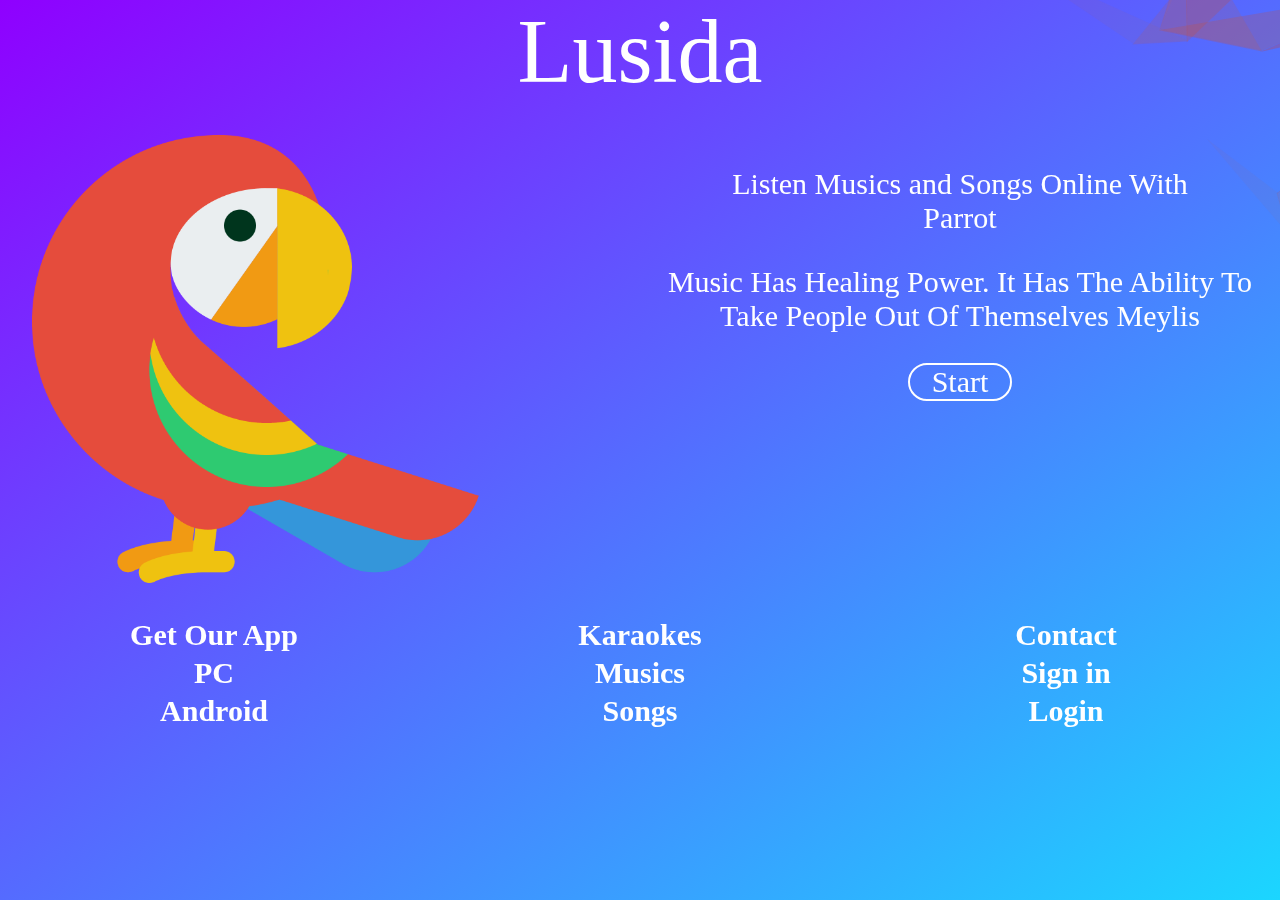
<file: index.html>
<!DOCTYPE html>
<html lang="en">
	<head>
		<meta name="viewport" content="width=device-width, initial-scale=1">
		<meta charset="utf-8">
		<title>Lusida</title>
		<link rel="icon" type="image/png" href="img/icon.png">
		<link rel="stylesheet" type="text/css" href="css/style.css">
	</head>
	<body>
		<div class="title">
			Lusida
		</div>
		<div class="middle">
			<div class="img">
				<img src="img/icon.png">
			</div>
			<div class="words">
				Listen Musics and Songs Online With <br />Parrot
				<p class="about">
					Music Has Healing Power. It Has The Ability To Take People Out Of Themselves Meylis
				</p>
				<center>
					<div class="start">
						<a href="src/start.html">Start</a>
					</div>
				</center>
			</div>
		</div>
		<div class="footer">
			<table class="table">
				<tr class="tito">
					<th>Get Our App</th>
					<th>Karaokes</th>
					<th>Contact</th>
				</tr>
				<tr class="tito">
					<th>PC</th>
					<th>Musics</th>
					<th>Sign in</th>
				</tr>
				<tr class="tito">
					<th>Android</th>
					<th>Songs</th>
					<th>Login</th>
				</tr>
			</table>
		</div>
		<script src="js/bg.js"></script>
	</body>
</html>
</file>
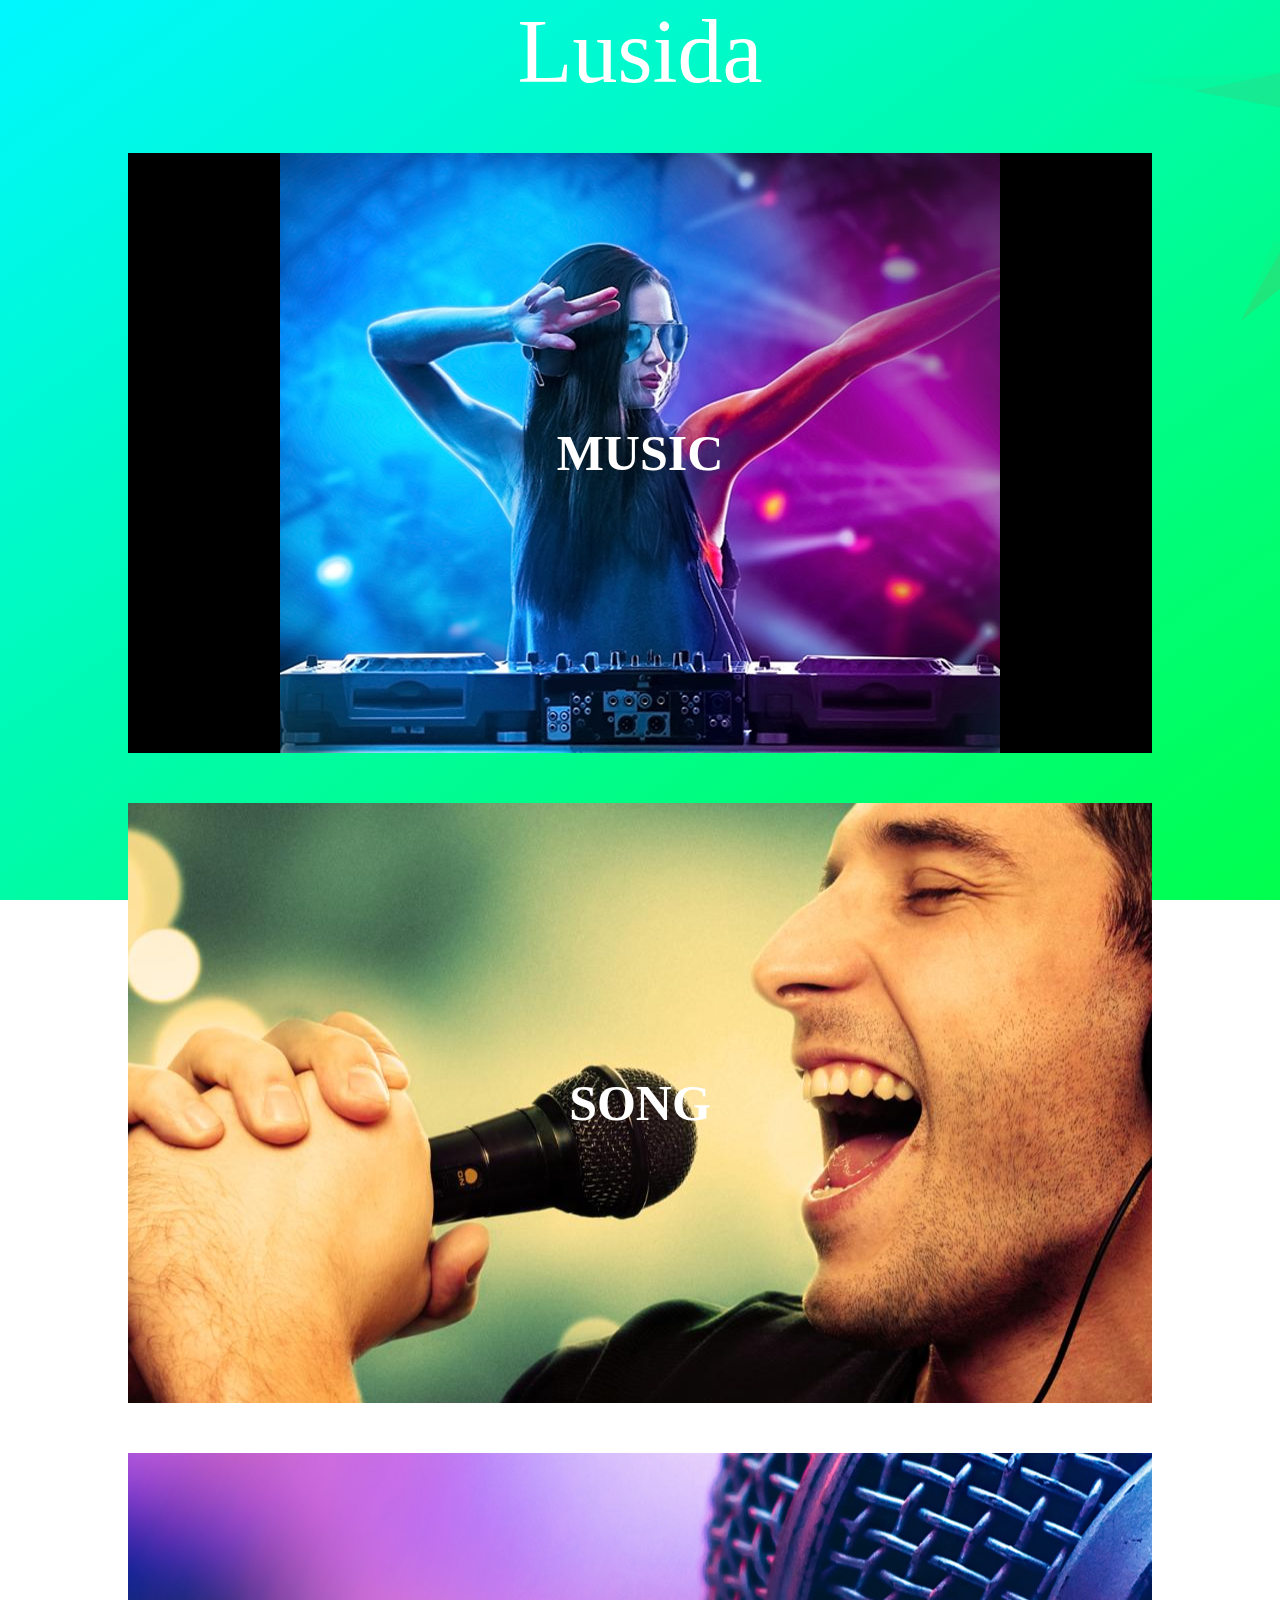
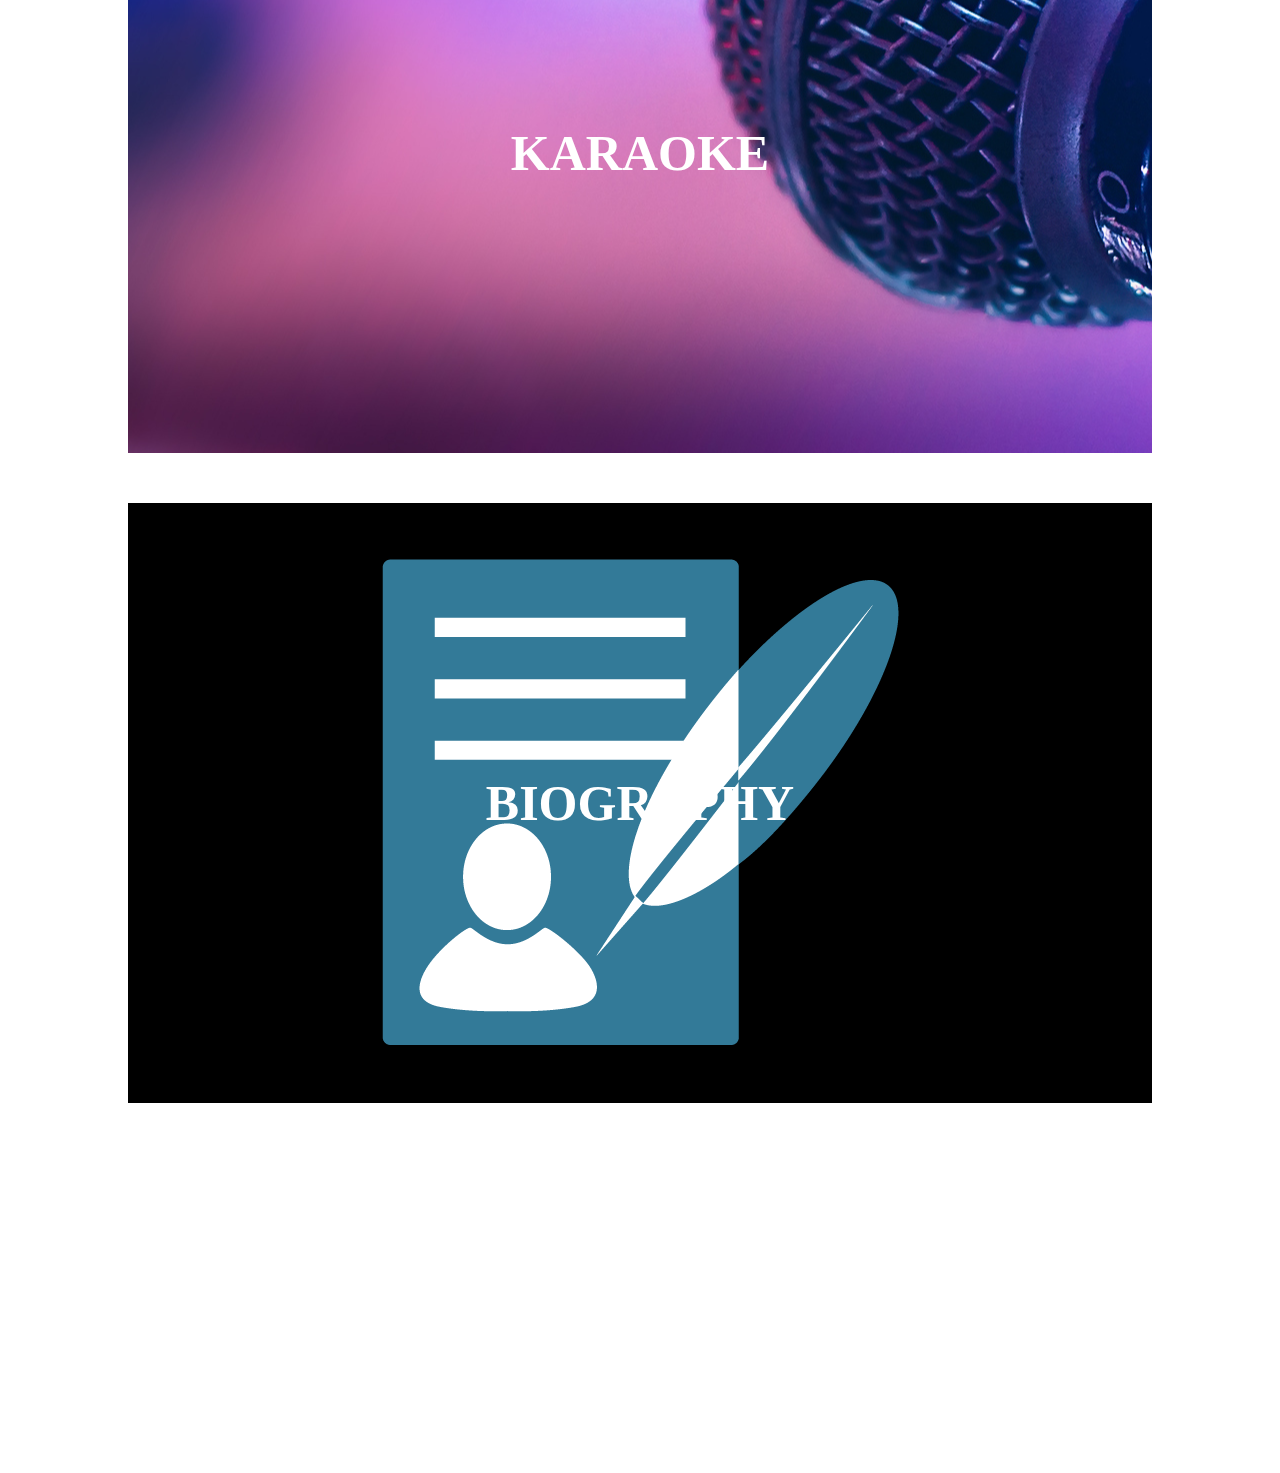
<file: src/start.html>
<!DOCTYPE html>
<html lang="en">
	<head>
		<meta charset="utf-8">
		<title>Start | Lusida</title>
		<link rel="stylesheet" type="text/css" href="../css/styles/start.css">
	</head>
	<body>
		<div class="title">
			Lusida
		</div>
		<center>
			<div class="content">
				<a class="link left" href="source/music/filter.html">
					<div class="img music"></div>
					<h2 class="name">Music</h2>
				</a>
				<a class="link right" href="source/song/song.html">
					<div class="img song"></div>
					<h2 class="name">Song</h2>
				</a>
				<a class="link left under" href="">
					<div class="img karaoke"></div>
					<h2 class="name">Karaoke</h2>
				</a>
				<a class="link right under" href="">
					<div class="img bio"></div>
					<h2 class="name">Biography</h2>
				</a>
			</div>
		</center>
		<div class="footer">
			<table class="table">
				<tr class="tito">
					<th>Get Our App</th>
					<th>Karaokes</th>
					<th>Contact</th>
				</tr>
				<tr class="tito">
					<th>PC</th>
					<th>Musics</th>
					<th>Sign in</th>
				</tr>
				<tr class="tito">
					<th>Android</th>
					<th>Songs</th>
					<th>Login</th>
				</tr>
			</table>
		</div>
		<script src="../js/bg.js"></script>
	</body>
</html>
</file>
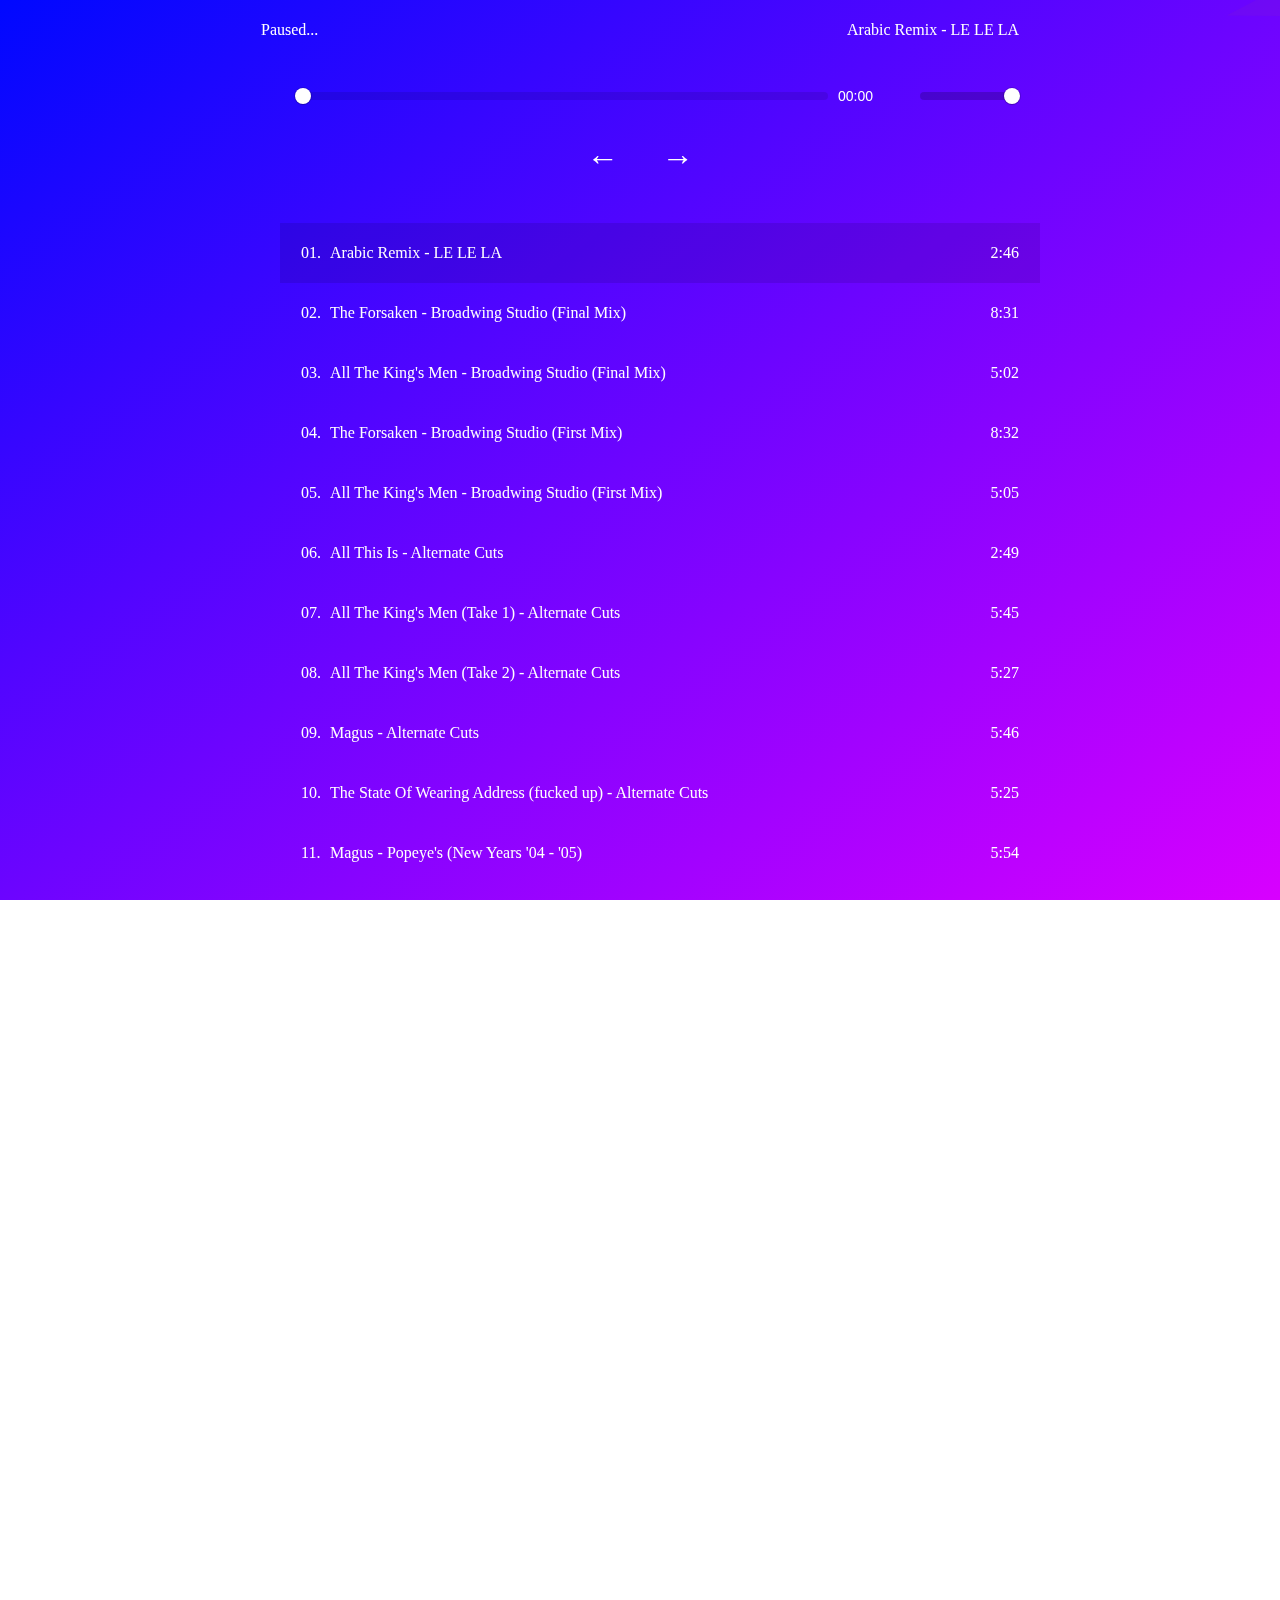
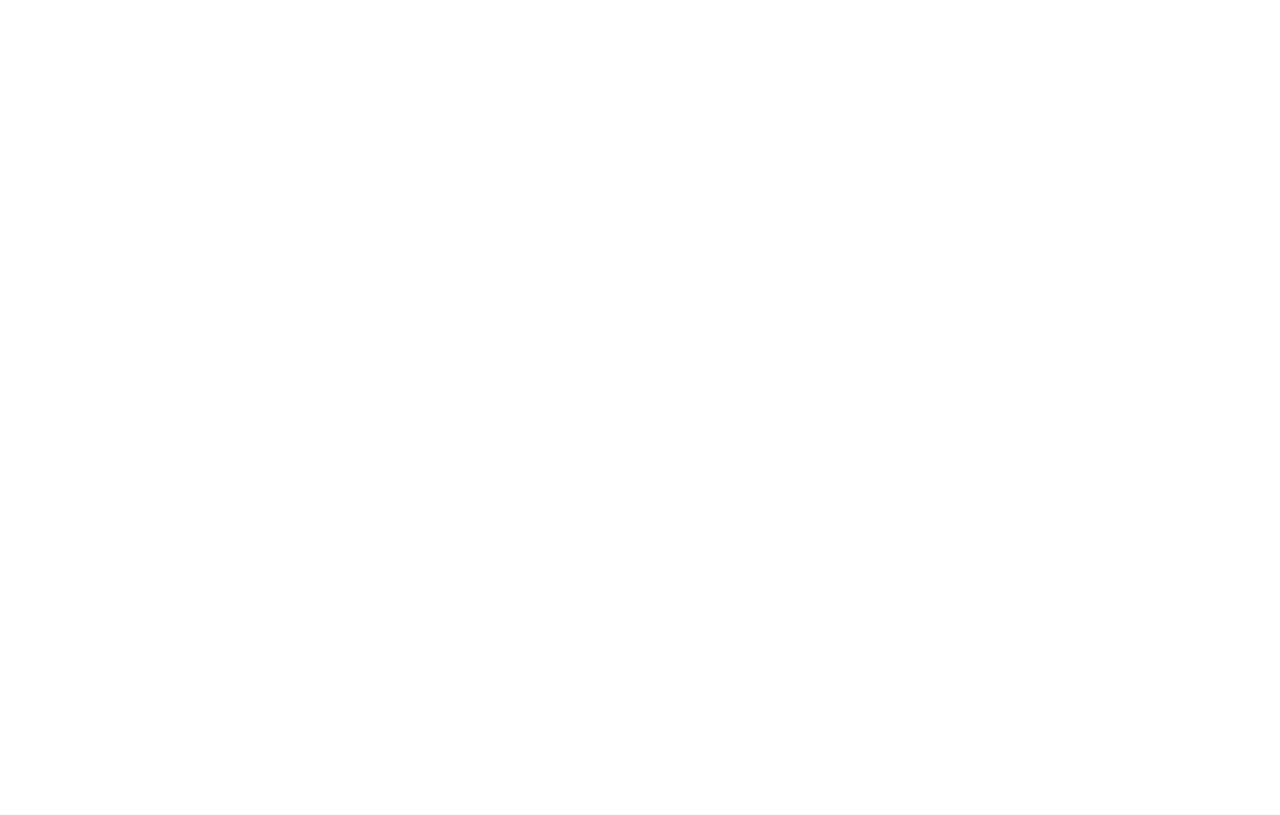
<file: src/source/music/filter.html>
<!DOCTYPE html>
<html lang="en">
<head>
  <meta charset="UTF-8">
  <title>Music | Lusida</title>
  <meta name="viewport" content="width=device-width, initial-scale=1">
  <link rel='stylesheet prefetch' href='../../../css/styles/play.css'>
  <link rel="stylesheet" type="text/css" href="../../../css/styles/music.css">
</head>
<body>
    <div class="container">
        <div class="column add-bottom">
            <div id="mainwrap">
                <div id="nowPlay">
                    <span class="left" id="npAction">Paused...</span>
                    <span class="right" id="npTitle"></span>
                </div>
                <div id="audiowrap">
                    <div id="audio0">
                        <audio preload id="audio1" controls="controls">Your browser does not support HTML5 Audio!</audio>
                    </div>
                    <div id="tracks">
                        <a id="btnPrev">&larr;</a>
                        <a id="btnNext">&rarr;</a>
                    </div>
                </div>
                <div id="plwrap">
                    <ul id="plList"></ul>
                </div>
            </div>
        </div>
    </div>  <script src='http://cdnjs.cloudflare.com/ajax/libs/jquery/3.2.1/jquery.min.js'></script>
<script src='http://api.html5media.info/1.1.8/html5media.min.js'></script>
<script src='http://cdn.plyr.io/2.0.13/plyr.js'></script>
      <script src='../../../js/source/plyr.js'></script>
<script src='../../../js/source/playlist.js'></script>
    <script src="../../../js/source/music.js"></script>
    <script src="../../../js/bg.js"></script>
</body>
</html>
</file>
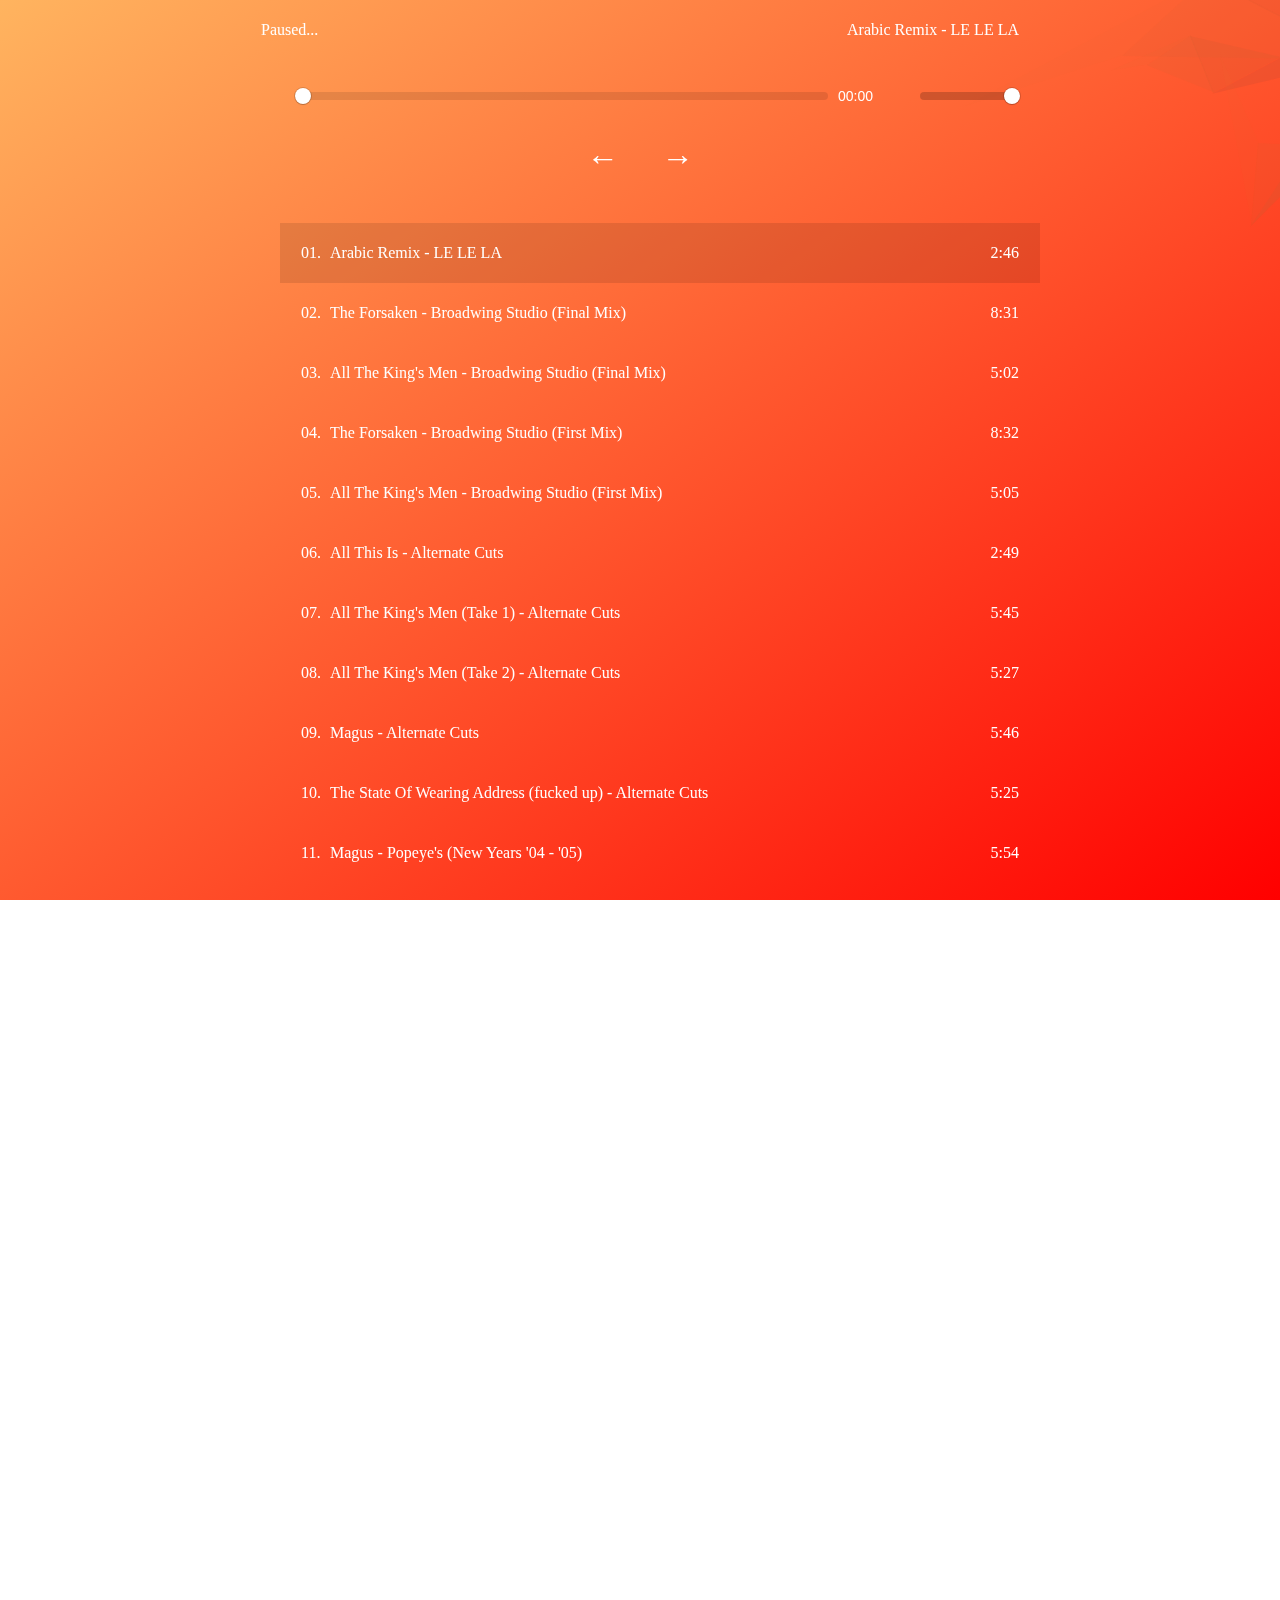
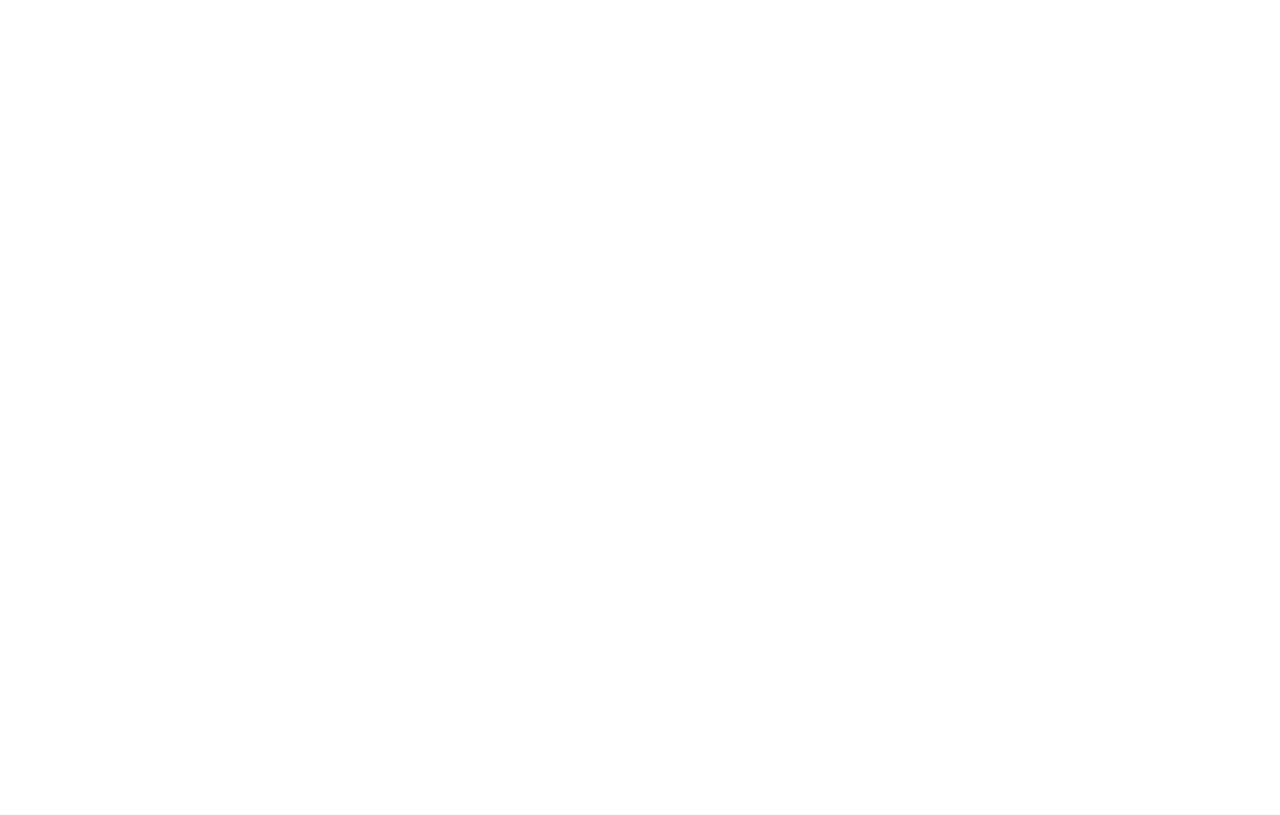
<file: src/source/song/song.html>
<!DOCTYPE html>
<html lang="en">
<head>
  <meta charset="UTF-8">
  <title>Music | Lusida</title>
  <meta name="viewport" content="width=device-width, initial-scale=1">
  <link rel='stylesheet prefetch' href='../../../css/styles/play.css'>
  <link rel="stylesheet" type="text/css" href="../../../css/styles/song.css">
</head>
<body>
    <div class="container">
        <div class="column add-bottom">
            <div id="mainwrap">
                <div id="nowPlay">
                    <span class="left" id="npAction">Paused...</span>
                    <span class="right" id="npTitle"></span>
                </div>
                <div id="audiowrap">
                    <div id="audio0">
                        <audio preload id="audio1" controls="controls">Your browser does not support HTML5 Audio!</audio>
                    </div>
                    <div id="tracks">
                        <a id="btnPrev">&larr;</a>
                        <a id="btnNext">&rarr;</a>
                    </div>
                </div>
                <div id="plwrap">
                    <ul id="plList"></ul>
                </div>
            </div>
        </div>
    </div>
      <script src='../../../js/source/plyr.js'></script>
<script src='../../../js/source/playlist.js'></script>
    <script src="../../../js/source/song.js"></script>
    <script src="../../../js/bg.js"></script>
</body>
</html>
</file>
<file: css/style.css>
body {
	color: rgb(255, 255, 255);
	font-family: 'baumans';
	margin: 0;
	background: linear-gradient(to bottom right, rgb(143, 0, 255) 0%, rgb(27, 214, 255) 100%);
	background-attachment: fixed;
}
::-webkit-scrollbar-track{
	background-color: #FFB6F7;
}
::-webkit-scrollbar{
	width: 13px;
	background-color: #F5F5F5;
}
::-webkit-scrollbar-thumb{
	border-radius: 10px;
	background-color: rgb(151, 75, 255);
}
::-webkit-scrollbar-thumb:hover{
	background-color: rgb(133, 44, 255);
}
.title {
	text-align: center;
	font-size: 90px;
	cursor: pointer;
}
.img {
	vertical-align: middle;
	float: left;
	cursor: pointer;
	height: 100%;
	width: 50%;
}
img {
	vertical-align: middle;
	width: 80%;
}
.words {
	padding-top: 5%;
	text-align: center;
	font-size: 50px;
	width: 50%;
	float: right;
	cursor: pointer;
	height: 100%;
}
.start {
	text-align: center;
	font-size: 50px;
	width: 200px;
	border: 2px solid rgb(255, 255, 255);
	border-radius: 100px;
}
.start a {
	text-decoration: none;
	color: rgb(255, 255, 255);
}
.start:hover a {
	color: rgb(85, 162, 255);
}
.start:hover {
	background: rgb(255, 255, 255);
}
.middle {
	height: 100%;
	position: relative;
}
.footer {
	width: 100%;
	height: 100%;
	position: relative;
	display: inline-block;
}
.footer .table {
	font-size: 30px;
	width: 100%;
}
.footer .table tr {
	width: 100%;
}
.footer .table tr th {
	width: 33%;
}
@media screen and (max-width: 1400px) {
	.words {
		font-size: 30px;
	}
	.start {
		font-size: 30px;
		width: 100px;
	}
}
@media screen and (max-width: 800px) {
	.about {
		display: none;
	}
	.title {
		font-size: 60px;
	}
}
@media screen and (max-width: 500px) {
	.footer .table {
		font-size: 20px;
	}
	.words {
		font-size: 20px;
	}
}
</file>
<file: css/styles/start.css>
body {
	color: rgb(255, 255, 255);
	font-family: 'baumans';
	margin: 0;
	background: linear-gradient(to bottom right, rgb(0, 247, 255) 0%, rgb(0, 255, 77) 100%);
	background-attachment: fixed;
}
::-webkit-scrollbar-track{
	background-color: #FFB6F7;
}
::-webkit-scrollbar{
	width: 13px;
	background-color: #F5F5F5;
}
::-webkit-scrollbar-thumb{
	border-radius: 10px;
	background-color: rgb(151, 75, 255);
}
::-webkit-scrollbar-thumb:hover{
	background-color: rgb(133, 44, 255);
}
.title {
	text-align: center;
	font-size: 90px;
	cursor: pointer;
}
.content {
	height: 1500px;
}
.content a {
	text-decoration: none;
}
.link {
	background: -moz-linear-gradient(-45deg, #000000 0%, #000000 25%, #1e539e 50%, #ff3083 75%, #7800a8 100%);
	background: -webkit-linear-gradient(-45deg, #000000 0%, #000000 25%, #1e539e 50%, #ff3083 75%, #7800a8 100%);
	background: linear-gradient(135deg, #000000 0%, #000000 25%, #1e539e 50%, #ff3083 75%, #7800a8 100%);
	background-size: 400% 400%;
	background-repeat: no-repeat;
	display: flex;
	width: 40%;
	height: 600px;
	justify-content: center;
	align-items: center;
	color: rgb(255, 255, 255);
	position: relative;
	cursor: pointer;
	transition: .5s all;
}
.img {
	position: absolute;
	left: 0;
	top: 0;
	background-size: cover;
	width: 100%;
	height: 100%;
	z-index: 1;
	mix-blend-mode: screen;
}
.music {
	background: #000 url(../../img/type/music.jpg) no-repeat center center;
}
.karaoke {
	background: #000 url(../../img/type/karaoke.jpg) no-repeat center center;
}
.song {
	background: #000 url(../../img/type/song.jpg) no-repeat center center;
}
.bio {
	background: #000 url(../../img/type/bio.png) no-repeat center center;
}
.name {
	position: relative;
	z-index: 10;
	text-transform: uppercase;
	font-size: 50px;
}
.link:hover {
	background-position: 100% 100%;
}
.right {
	float: right;
	right: 7%;
}
.left {
	float: left;
	left: 7%;
}
.under {
	top: 100px;
}
.footer {
	width: 100%;
	height: 100%;
	position: relative;
	display: inline-block;
}
.footer .table {
	font-size: 30px;
	width: 100%;
}
.footer .table tr {
	width: 100%;
}
.footer .table tr th {
	width: 33%;
}
@media screen and (max-width: 1500px) {
	.right {
		float: none;
		right: 0;
	}
	.left {
		left: 0;
		float: none;
	}
	.link {
		margin: 50px;
		width: 80%;
	}
	.under {
		top: 0;
	}
	.content {
		height: 2800px;
	}
}
@media screen and (max-width: 500px) {
	.footer .table {
		font-size: 20px;
	}
}
</file>
<file: css/styles/play.css>
.plyr input[type=range]:focus,.plyr:focus{outline:0}.plyr .plyr__video-embed iframe,.plyr__tooltip{pointer-events:none}@keyframes plyr-progress{to{background-position:25px 0}}.plyr{position:relative;max-width:100%;min-width:200px;font-family:Avenir,'Avenir Next','Helvetica Neue','Segoe UI',Helvetica,Arial,sans-serif;direction:ltr}.plyr,.plyr *,.plyr ::after,.plyr ::before{box-sizing:border-box}.plyr a,.plyr button,.plyr input,.plyr label{-ms-touch-action:manipulation;touch-action:manipulation}.plyr audio,.plyr video{width:100%;height:auto;vertical-align:middle;border-radius:inherit}.plyr input[type=range]{display:block;height:20px;width:100%;margin:0;padding:0;vertical-align:middle;-webkit-appearance:none;-moz-appearance:none;appearance:none;cursor:pointer;border:none;background:0 0}.plyr input[type=range]::-webkit-slider-runnable-track{height:8px;background:0 0;border:0;border-radius:4px;-webkit-user-select:none;user-select:none}.plyr input[type=range]::-webkit-slider-thumb{-webkit-appearance:none;margin-top:-4px;position:relative;height:16px;width:16px;background:#fff;border:2px solid transparent;border-radius:100%;transition:background .2s ease,border .2s ease,transform .2s ease;box-shadow:0 1px 1px rgba(0,0,0,.15),0 0 0 1px rgba(0,0,0,.15);box-sizing:border-box}.plyr input[type=range]::-moz-range-track{height:8px;background:0 0;border:0;border-radius:4px;-moz-user-select:none;user-select:none}.plyr input[type=range]::-moz-range-thumb{position:relative;height:16px;width:16px;background:#fff;border:2px solid transparent;border-radius:100%;transition:background .2s ease,border .2s ease,transform .2s ease;box-shadow:0 1px 1px rgba(0,0,0,.15),0 0 0 1px rgba(0,0,0,.15);box-sizing:border-box}.plyr input[type=range]::-ms-track{height:8px;background:0 0;border:0;color:transparent}.plyr input[type=range]::-ms-fill-upper{height:8px;background:0 0;border:0;border-radius:4px;-ms-user-select:none;user-select:none}.plyr input[type=range]::-ms-fill-lower{height:8px;border:0;border-radius:4px;-ms-user-select:none;user-select:none;background:#3498db}.plyr input[type=range]::-ms-thumb{position:relative;height:16px;width:16px;background:#fff;border:2px solid transparent;border-radius:100%;transition:background .2s ease,border .2s ease,transform .2s ease;box-shadow:0 1px 1px rgba(0,0,0,.15),0 0 0 1px rgba(0,0,0,.15);box-sizing:border-box;margin-top:0}.plyr input[type=range]::-ms-tooltip{display:none}.plyr input[type=range]::-moz-focus-outer{border:0}.plyr input[type=range].tab-focus:focus{outline-offset:3px}.plyr input[type=range]:active::-webkit-slider-thumb{background:#3498db;border-color:#fff;transform:scale(1.25)}.plyr input[type=range]:active::-moz-range-thumb{background:#3498db;border-color:#fff;transform:scale(1.25)}.plyr input[type=range]:active::-ms-thumb{background:#3498db;border-color:#fff;transform:scale(1.25)}.plyr--video input[type=range].tab-focus:focus{outline:rgba(255,255,255,.5) dotted 1px}.plyr--audio input[type=range].tab-focus:focus{outline:rgba(86,93,100,.5) dotted 1px}.plyr__sr-only{clip:rect(1px,1px,1px,1px);overflow:hidden;position:absolute!important;padding:0!important;border:0!important;height:1px!important;width:1px!important}.plyr__video-wrapper{position:relative;background:#000;border-radius:inherit}.plyr__video-embed{padding-bottom:56.25%;height:0;border-radius:inherit;overflow:hidden;z-index:0}.plyr__video-embed iframe{position:absolute;top:0;left:0;width:100%;height:100%;border:0;-webkit-user-select:none;-moz-user-select:none;-ms-user-select:none;user-select:none}.plyr__video-embed>div{position:relative;padding-bottom:200%;transform:translateY(-35.95%)}.plyr video::-webkit-media-text-track-container{display:none}.plyr__captions{display:none;position:absolute;bottom:0;left:0;width:100%;padding:20px;transform:translateY(-40px);transition:transform .3s ease;color:#fff;font-size:16px;text-align:center;font-weight:400}.plyr__captions span{border-radius:2px;padding:3px 10px;background:rgba(0,0,0,.7);-webkit-box-decoration-break:clone;box-decoration-break:clone;line-height:150%}.plyr__captions span:empty{display:none}@media (min-width:768px){.plyr__captions{font-size:24px}}.plyr--captions-active .plyr__captions{display:block}.plyr--hide-controls .plyr__captions{transform:translateY(-15px)}@media (min-width:1024px){.plyr--fullscreen-active .plyr__captions{font-size:32px}}.plyr ::-webkit-media-controls{display:none}.plyr__controls{display:-ms-flexbox;display:flex;-ms-flex-align:center;align-items:center;line-height:1;text-align:center}.plyr__controls .plyr__progress,.plyr__controls .plyr__time,.plyr__controls>button{margin-left:5px}.plyr__controls .plyr__progress:first-child,.plyr__controls .plyr__time:first-child,.plyr__controls>button:first-child{margin-left:0}.plyr__controls .plyr__volume{margin-left:5px}.plyr__controls [data-plyr=pause]{margin-left:0}.plyr__controls button{position:relative;display:inline-block;-ms-flex-negative:0;flex-shrink:0;overflow:visible;vertical-align:middle;padding:7px;border:0;background:0 0;border-radius:3px;cursor:pointer;transition:background .3s ease,color .3s ease,opacity .3s ease;color:inherit}.plyr__controls button svg{width:18px;height:18px;display:block;fill:currentColor}.plyr__controls button:focus{outline:0}.plyr__controls .icon--captions-on,.plyr__controls .icon--exit-fullscreen,.plyr__controls .icon--muted{display:none}@media (min-width:480px){.plyr__controls .plyr__progress,.plyr__controls .plyr__time,.plyr__controls>button{margin-left:10px}}.plyr--hide-controls .plyr__controls{opacity:0;pointer-events:none}.plyr--video .plyr__controls{position:absolute;left:0;right:0;bottom:0;z-index:2;padding:50px 10px 10px;background:linear-gradient(rgba(0,0,0,0),rgba(0,0,0,.5));border-bottom-left-radius:inherit;border-bottom-right-radius:inherit;color:#fff;transition:opacity .3s ease}.plyr--video .plyr__controls button.tab-focus:focus,.plyr--video .plyr__controls button:hover{background:#3498db;color:#fff}.plyr--audio .plyr__controls{padding:10px;border-radius:inherit;background:#fff;border:1px solid #dbe3e8;color:#565D64}.plyr--audio .plyr__controls button.tab-focus:focus,.plyr--audio .plyr__controls button:hover,.plyr__play-large{background:#3498db;color:#fff}.plyr__play-large{display:none;position:absolute;z-index:1;top:50%;left:50%;transform:translate(-50%,-50%);padding:10px;border:4px solid currentColor;border-radius:100%;box-shadow:0 1px 1px rgba(0,0,0,.15);transition:all .3s ease}.plyr__play-large svg{position:relative;left:2px;width:20px;height:20px;display:block;fill:currentColor}.plyr__play-large:focus{outline:rgba(255,255,255,.5) dotted 1px}.plyr .plyr__play-large{display:inline-block}.plyr--audio .plyr__play-large,.plyr--playing .plyr__controls [data-plyr=play],.plyr__controls [data-plyr=pause]{display:none}.plyr--playing .plyr__play-large{opacity:0;visibility:hidden}.plyr--playing .plyr__controls [data-plyr=pause]{display:inline-block}.plyr--captions-active .plyr__controls .icon--captions-on,.plyr--fullscreen-active .icon--exit-fullscreen,.plyr--muted .plyr__controls .icon--muted{display:block}.plyr [data-plyr=captions],.plyr [data-plyr=fullscreen],.plyr--captions-active .plyr__controls .icon--captions-on+svg,.plyr--fullscreen-active .icon--exit-fullscreen+svg,.plyr--muted .plyr__controls .icon--muted+svg{display:none}.plyr--captions-enabled [data-plyr=captions],.plyr--fullscreen-enabled [data-plyr=fullscreen]{display:inline-block}.plyr__tooltip{position:absolute;z-index:2;bottom:100%;margin-bottom:10px;padding:5px 7.5px;opacity:0;background:rgba(0,0,0,.7);border-radius:3px;color:#fff;font-size:14px;line-height:1.3;transform:translate(-50%,10px) scale(.8);transform-origin:50% 100%;transition:transform .2s .1s ease,opacity .2s .1s ease}.plyr__tooltip::before{content:'';position:absolute;width:0;height:0;left:50%;transform:translateX(-50%);bottom:-4px;border-right:4px solid transparent;border-top:4px solid rgba(0,0,0,.7);border-left:4px solid transparent;z-index:2}.plyr button.tab-focus:focus .plyr__tooltip,.plyr button:hover .plyr__tooltip,.plyr__tooltip--visible{opacity:1;transform:translate(-50%,0) scale(1)}.plyr button:hover .plyr__tooltip{z-index:3}.plyr__controls button:first-child .plyr__tooltip{left:0;transform:translate(0,10px) scale(.8);transform-origin:0 100%}.plyr__controls button:first-child .plyr__tooltip::before{left:16px}.plyr__controls button:last-child .plyr__tooltip{right:0;transform:translate(0,10px) scale(.8);transform-origin:100% 100%}.plyr__controls button:last-child .plyr__tooltip::before{left:auto;right:16px;transform:translateX(50%)}.plyr__controls button:first-child .plyr__tooltip--visible,.plyr__controls button:first-child.tab-focus:focus .plyr__tooltip,.plyr__controls button:first-child:hover .plyr__tooltip,.plyr__controls button:last-child .plyr__tooltip--visible,.plyr__controls button:last-child.tab-focus:focus .plyr__tooltip,.plyr__controls button:last-child:hover .plyr__tooltip{transform:translate(0,0) scale(1)}.plyr__progress{position:relative;display:none;-ms-flex:1;flex:1}.plyr__progress input[type=range]{position:relative;z-index:2}.plyr__progress input[type=range]::-webkit-slider-runnable-track{background:0 0}.plyr__progress input[type=range]::-moz-range-track{background:0 0}.plyr__progress input[type=range]::-ms-fill-upper{background:0 0}.plyr__progress .plyr__tooltip{left:0}.plyr .plyr__progress{display:inline-block}.plyr__progress--buffer,.plyr__progress--played,.plyr__volume--display{position:absolute;left:0;top:50%;width:100%;height:8px;margin:-4px 0 0;padding:0;vertical-align:top;-webkit-appearance:none;-moz-appearance:none;appearance:none;border:none;border-radius:100px}.plyr__progress--buffer::-webkit-progress-bar,.plyr__progress--played::-webkit-progress-bar,.plyr__volume--display::-webkit-progress-bar{background:0 0}.plyr__progress--buffer::-webkit-progress-value,.plyr__progress--played::-webkit-progress-value,.plyr__volume--display::-webkit-progress-value{background:currentColor;border-radius:100px;min-width:8px}.plyr__progress--buffer::-moz-progress-bar,.plyr__progress--played::-moz-progress-bar,.plyr__volume--display::-moz-progress-bar{background:currentColor;border-radius:100px;min-width:8px}.plyr__progress--buffer::-ms-fill,.plyr__progress--played::-ms-fill,.plyr__volume--display::-ms-fill{border-radius:100px}.plyr__progress--played,.plyr__volume--display{z-index:1;color:#3498db;background:0 0;transition:none}.plyr__progress--played::-webkit-progress-value,.plyr__volume--display::-webkit-progress-value{min-width:8px;max-width:99%;border-top-right-radius:0;border-bottom-right-radius:0;transition:none}.plyr__progress--played::-moz-progress-bar,.plyr__volume--display::-moz-progress-bar{min-width:8px;max-width:99%;border-top-right-radius:0;border-bottom-right-radius:0;transition:none}.plyr__progress--played::-ms-fill,.plyr__volume--display::-ms-fill{display:none}.plyr__progress--buffer::-webkit-progress-value{transition:width .2s ease}.plyr__progress--buffer::-moz-progress-bar{transition:width .2s ease}.plyr__progress--buffer::-ms-fill{transition:width .2s ease}.plyr--video .plyr__progress--buffer,.plyr--video .plyr__volume--display{background:rgba(255,255,255,.25)}.plyr--video .plyr__progress--buffer{color:rgba(255,255,255,.25)}.plyr--audio .plyr__progress--buffer,.plyr--audio .plyr__volume--display{background:rgba(198,214,219,.66)}.plyr--audio .plyr__progress--buffer{color:rgba(198,214,219,.66)}.plyr--loading .plyr__progress--buffer{animation:plyr-progress 1s linear infinite;background-size:25px 25px;background-repeat:repeat-x;background-image:linear-gradient(-45deg,rgba(0,0,0,.15) 25%,transparent 25%,transparent 50%,rgba(0,0,0,.15) 50%,rgba(0,0,0,.15) 75%,transparent 75%,transparent);color:transparent}.plyr--video.plyr--loading .plyr__progress--buffer{background-color:rgba(255,255,255,.25)}.plyr--audio.plyr--loading .plyr__progress--buffer{background-color:rgba(198,214,219,.66)}.plyr__time{display:inline-block;vertical-align:middle;font-size:14px}.plyr__time+.plyr__time{display:none}@media (min-width:768px){.plyr__time+.plyr__time{display:inline-block}}.plyr__time+.plyr__time::before{content:'\2044';margin-right:10px}.plyr__volume{display:none}.plyr .plyr__volume{-ms-flex:1;flex:1;position:relative}.plyr .plyr__volume input[type=range]{position:relative;z-index:2}@media (min-width:480px){.plyr .plyr__volume{display:block;max-width:60px}}@media (min-width:768px){.plyr .plyr__volume{max-width:100px}}.plyr--is-ios .plyr__volume,.plyr--is-ios [data-plyr=mute]{display:none!important}.plyr--fullscreen-active{position:fixed;top:0;left:0;right:0;bottom:0;height:100%;width:100%;z-index:10000000;background:#000;border-radius:0!important}.plyr--fullscreen-active video{height:100%}.plyr--fullscreen-active .plyr__video-wrapper{height:100%;width:100%}.plyr--fullscreen-active .plyr__video-embed{overflow:visible}.plyr--fullscreen-active .plyr__controls{position:absolute;bottom:0;left:0;right:0}.plyr--fullscreen-active.plyr--vimeo .plyr__video-wrapper{height:0;top:50%;transform:translateY(-50%)}
</file>
<file: css/styles/music.css>
body {
          color: rgb(255, 255, 255);
          font-family: 'baumans';
          margin: 0;
          background: linear-gradient(to bottom right, rgb(0, 8, 255) 0%, rgb(216, 0, 255) 100%);
          background-attachment: fixed;
        }
        @import url('https://fonts.googleapis.com/css?family=Oxygen:300,400,700');
        .container { position:relative; margin:0 auto; max-width:800px; width:100%; }
        .column { width:inherit; }
        p { color:#fff; display:block; font-size:.9rem; font-weight:400; margin:0 0 2px; }
        a,a:visited { color:#8cc3e6; outline:0; text-decoration:underline; }
        a:hover,a:focus { color:#bbdef5; }
        p a,p a:visited { line-height:inherit; }
        dd-bottom { margin-bottom:2rem !important; }
        .left { float:left; }
        .right { float:right; }
        .center { text-align:center; }
        audio {
        margin:0 15px 0 14px;
        width:670px;
        }
        ::-webkit-scrollbar-track{
  background-color: #FFB6F7;
}
::-webkit-scrollbar{
  width: 13px;
  background-color: #F5F5F5;
}
::-webkit-scrollbar-thumb{
  border-radius: 10px;
  background-color: rgb(151, 75, 255);
}
::-webkit-scrollbar-thumb:hover{
  background-color: rgb(133, 44, 255);
}
p { color:#fff; display:block; font-size:.9rem; font-weight:400; margin:0 0 2px; }
a,a:visited { color:#8cc3e6; outline:0; text-decoration:underline; }
a:hover,a:focus { color:#bbdef5; }
p a,p a:visited { line-height:inherit; }
.add-bottom { margin-bottom:2rem !important; }
.left { float:left; }
.right { float:right; }
.center { text-align:center; }
audio {
margin:0 15px 0 14px;
width:670px;
}
#mainwrap {}
#audiowrap,
#plwrap {
margin:0 auto;
}
#tracks {
position:relative;
text-align:center;
}
#nowPlay {
display:inline;
}
#npAction {
padding:21px;
position:absolute;
}
#npTitle {
padding:21px;
}
#plList li {
cursor:pointer;
display:block;
margin:0;
padding:21px 0;
}
#plList li:hover {
background-color:rgba(0,0,0,.1);
}
.plItem {
position:relative;
}
.plTitle {
left:50px;
overflow:hidden;
position:absolute;
right:65px;
text-overflow:ellipsis;
top:0;
white-space:nowrap;
}
.plNum {
padding-left:21px;
width:25px;
}
.plLength {
padding-left:21px;
position:absolute;
right:21px;
top:0;
}
.plSel,
.plSel:hover {
background-color:rgba(0,0,0,.1);
color:#fff;
cursor:default !important;
}
a[id^="btn"] {
border-radius:3px;
color:#fff;
cursor:pointer;
display:inline-block;
font-size:2rem;
height:35px;
line-height:.8;
margin:0 20px 20px;
padding:10px;
text-decoration:none;
transition:background .3s ease;
width:35px;
}
a[id^="btn"]:last-child {
margin-left:-4px;
}
a[id^="btn"]:hover,
a[id^="btn"]:active {
background-color:rgba(0,0,0,.1);
color:#fff;
}
a[id^="btn"]::-moz-focus-inner {
border:0;
padding:0;
}
.plyr--audio .plyr__controls {
background-color:transparent;
border:none;
color:#fff;
padding:20px 20px 20px 13px;
width:100%;
}
.plyr--audio .plyr__controls button.tab-focus:focus,
.plyr--audio .plyr__controls button:hover,
.plyr__play-large {
background:rgba(0,0,0,.1);
}
.plyr__progress--played, .plyr__volume--display {
color:rgba(0,0,0,.1);
}
.plyr--audio .plyr__progress--buffer,
.plyr--audio .plyr__volume--display {
background:rgba(0,0,0,.1);
}
.plyr--audio .plyr__progress--buffer {
color:rgba(0,0,0,.1);
}
@media only screen and (max-width:850px) {
    #nowPlay { display:none; }
}
</file>
<file: css/styles/song.css>
body {
          color: rgb(255, 255, 255);
          font-family: 'baumans';
          margin: 0;
          background: linear-gradient(to bottom right, rgb(255, 180, 95) 0%, rgb(255, 0, 0) 100%);
          background-attachment: fixed;
        }
        @import url('https://fonts.googleapis.com/css?family=Oxygen:300,400,700');
        .container { position:relative; margin:0 auto; max-width:800px; width:100%; }
        .column { width:inherit; }
        p { color:#fff; display:block; font-size:.9rem; font-weight:400; margin:0 0 2px; }
        a,a:visited { color:#8cc3e6; outline:0; text-decoration:underline; }
        a:hover,a:focus { color:#bbdef5; }
        p a,p a:visited { line-height:inherit; }
        dd-bottom { margin-bottom:2rem !important; }
        .left { float:left; }
        .right { float:right; }
        .center { text-align:center; }
        audio {
        margin:0 15px 0 14px;
        width:670px;
        }
        ::-webkit-scrollbar-track{
  background-color: #FFB6F7;
}
::-webkit-scrollbar{
  width: 13px;
  background-color: #F5F5F5;
}
::-webkit-scrollbar-thumb{
  border-radius: 10px;
  background-color: rgb(151, 75, 255);
}
::-webkit-scrollbar-thumb:hover{
  background-color: rgb(133, 44, 255);
}
p { color:#fff; display:block; font-size:.9rem; font-weight:400; margin:0 0 2px; }
a,a:visited { color:#8cc3e6; outline:0; text-decoration:underline; }
a:hover,a:focus { color:#bbdef5; }
p a,p a:visited { line-height:inherit; }
.add-bottom { margin-bottom:2rem !important; }
.left { float:left; }
.right { float:right; }
.center { text-align:center; }
audio {
margin:0 15px 0 14px;
width:670px;
}
#mainwrap {}
#audiowrap,
#plwrap {
margin:0 auto;
}
#tracks {
position:relative;
text-align:center;
}
#nowPlay {
display:inline;
}
#npAction {
padding:21px;
position:absolute;
}
#npTitle {
padding:21px;
}
#plList li {
cursor:pointer;
display:block;
margin:0;
padding:21px 0;
}
#plList li:hover {
background-color:rgba(0,0,0,.1);
}
.plItem {
position:relative;
}
.plTitle {
left:50px;
overflow:hidden;
position:absolute;
right:65px;
text-overflow:ellipsis;
top:0;
white-space:nowrap;
}
.plNum {
padding-left:21px;
width:25px;
}
.plLength {
padding-left:21px;
position:absolute;
right:21px;
top:0;
}
.plSel,
.plSel:hover {
background-color:rgba(0,0,0,.1);
color:#fff;
cursor:default !important;
}
a[id^="btn"] {
border-radius:3px;
color:#fff;
cursor:pointer;
display:inline-block;
font-size:2rem;
height:35px;
line-height:.8;
margin:0 20px 20px;
padding:10px;
text-decoration:none;
transition:background .3s ease;
width:35px;
}
a[id^="btn"]:last-child {
margin-left:-4px;
}
a[id^="btn"]:hover,
a[id^="btn"]:active {
background-color:rgba(0,0,0,.1);
color:#fff;
}
a[id^="btn"]::-moz-focus-inner {
border:0;
padding:0;
}
.plyr--audio .plyr__controls {
background-color:transparent;
border:none;
color:#fff;
padding:20px 20px 20px 13px;
width:100%;
}
.plyr--audio .plyr__controls button.tab-focus:focus,
.plyr--audio .plyr__controls button:hover,
.plyr__play-large {
background:rgba(0,0,0,.1);
}
.plyr__progress--played, .plyr__volume--display {
color:rgba(0,0,0,.1);
}
.plyr--audio .plyr__progress--buffer,
.plyr--audio .plyr__volume--display {
background:rgba(0,0,0,.1);
}
.plyr--audio .plyr__progress--buffer {
color:rgba(0,0,0,.1);
}
@media only screen and (max-width:850px) {
    #nowPlay { display:none; }
}
</file>
